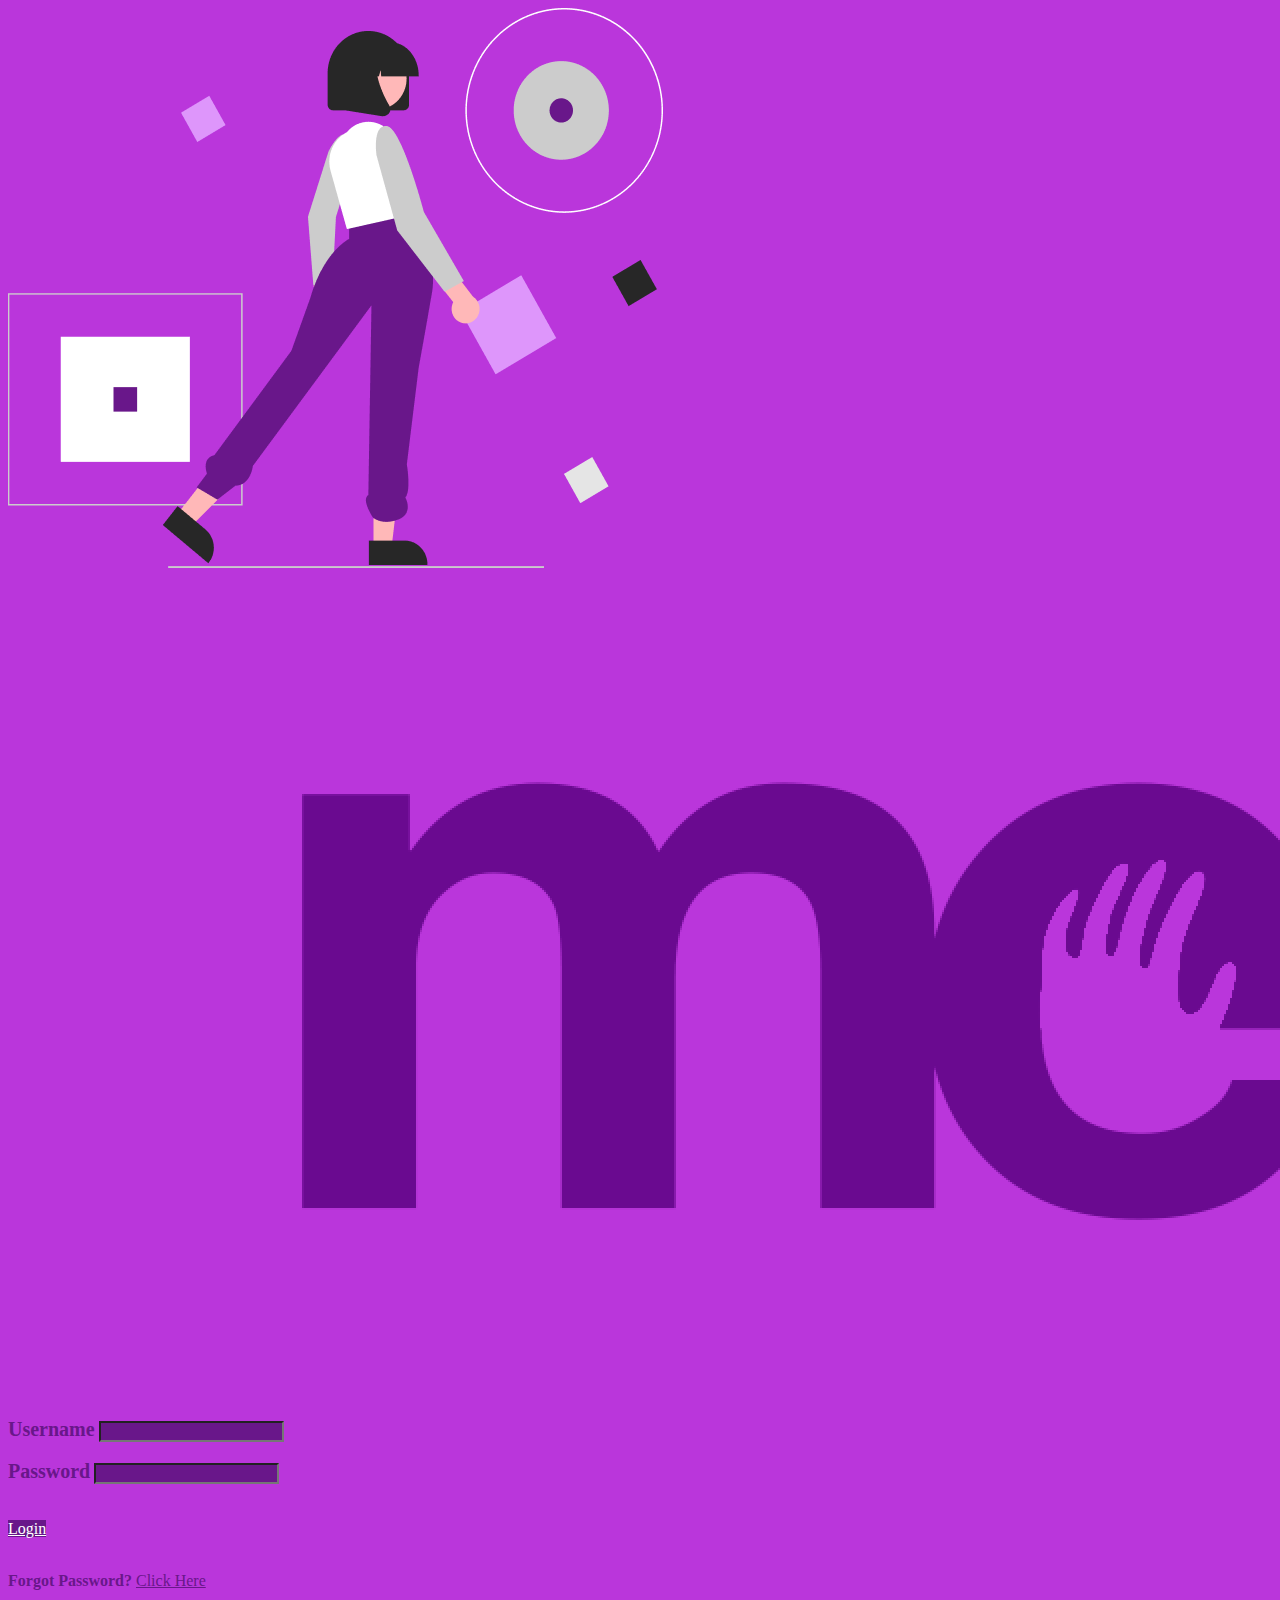
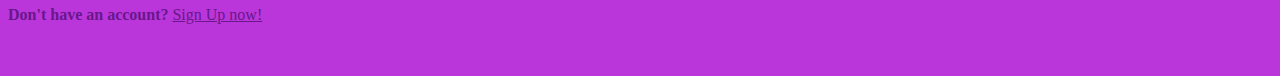
<file: login.html>
<!DOCTYPE html>
<html lang="en">

<head>
    <meta charset="UTF-8">
    <meta http-equiv="X-UA-Compatible" content="IE=edge">
    <meta name="viewport" content="width=device-width, initial-scale=1.0">
    <title>Login Form</title>
    <link href="https://cdn.jsdelivr.net/npm/bootstrap@5.0.2/dist/css/bootstrap.min.css" rel="stylesheet" integrity="sha384-EVSTQN3/azprG1Anm3QDgpJLIm9Nao0Yz1ztcQTwFspd3yD65VohhpuuCOmLASjC" crossorigin="anonymous">
    <link rel="stylesheet" href="style.css">
</head>

<body style="background: rgb(186, 54, 219);">
    <section class="container-fluid d-flex align-items-center main-wrapper">
        <div class="container">
            <div class="row d-flex align-items-center">
                <div class="col-md-6 px-md-5">
                    <img src="images/loging.png" alt="Login Img" class="img-fluid">
                </div>
                <div class="col-md-6">
                    <div class="row rounded bg-white shadow justify-content-center">
                        <div class="col-md-10 p-0">
                            <img src="images/mee.png" alt="logo img" class="img-fluid">
                        </div>
                        <form class="px-md-5 px-2">
                            <div class="col-md-12 ">
                                <div class="form-group">
                                    <label style="color: #69178A; font-size: 20px;" for="username"><b>Username</b></label>
                                    <input type="username" class="form-control rounded-pill" style="background: #69178A; color: #fff;">
                                </div> <br>
                                <div class="form-group">
                                    <label style="color: #69178A; font-size: 20px;" for="username"><b>Password</b></label>
                                    <input type="password" class="form-control rounded-pill" style="background: #69178A; color: #fff;">
                                </div> <br><br>
                                <div class="login-btn d-flex justify-content-md-left justify-content-center">

                                    <a href="input_details/fillup.html" class=" col-md-4 btn md-md-0 mb-3 rounded-pill" style="background: #69178A; color: #fff;" value="Login">Login</a>
                                </div> <br>
                                <div class="text">
                                    <p class="d-flex justify-content-md-left justify-content-center" style="color: #69178A;"><b>Forgot Password? </b><a href="#" style="color: #69178A;">  Click Here</a></p>
                                    <p class="d-flex justify-content-md-left justify-content-center" style="color: #69178A;"><b>Don't have an account? </b><a href="register.html" style="color: #69178A;">  Sign Up now!</a></p>
                                    <br><br>
                                </div>
                            </div>
                        </form>
                    </div>
                </div>
            </div>
        </div>
    </section>
</body>

</html>
</file>
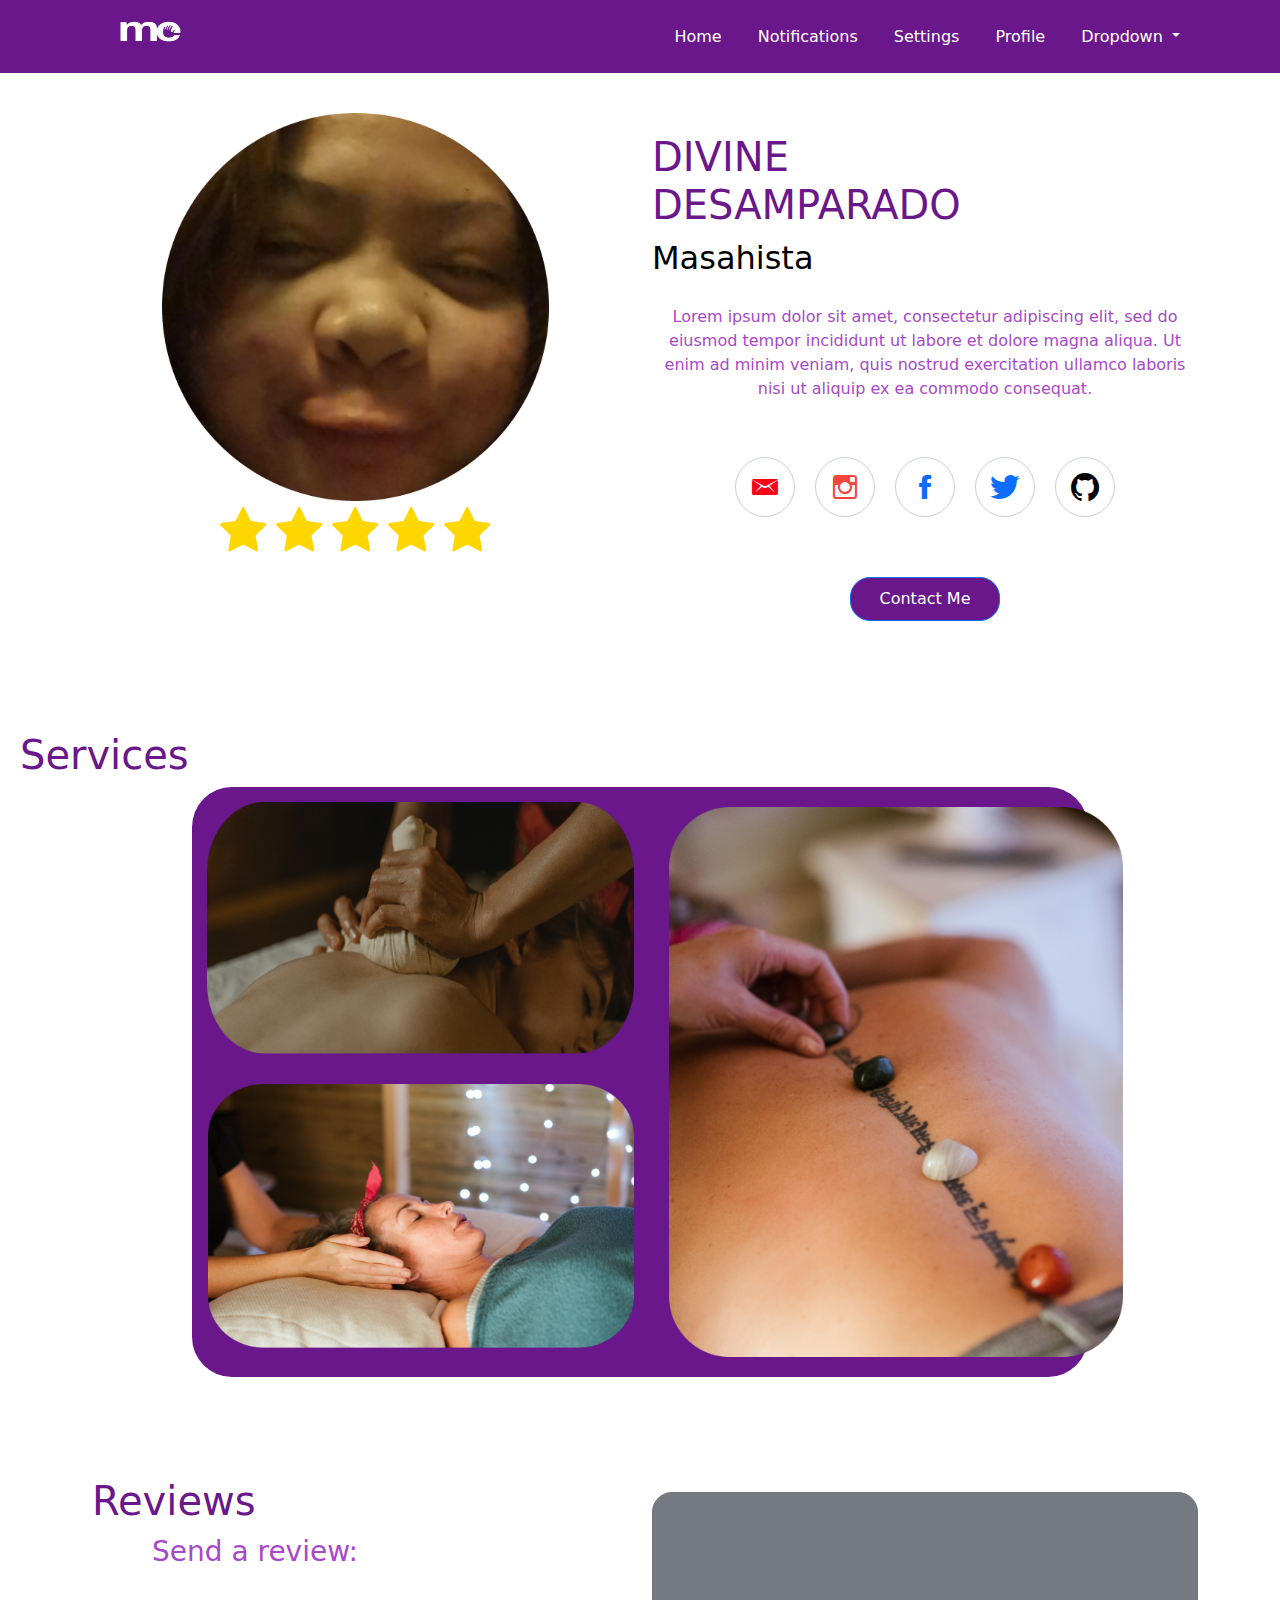
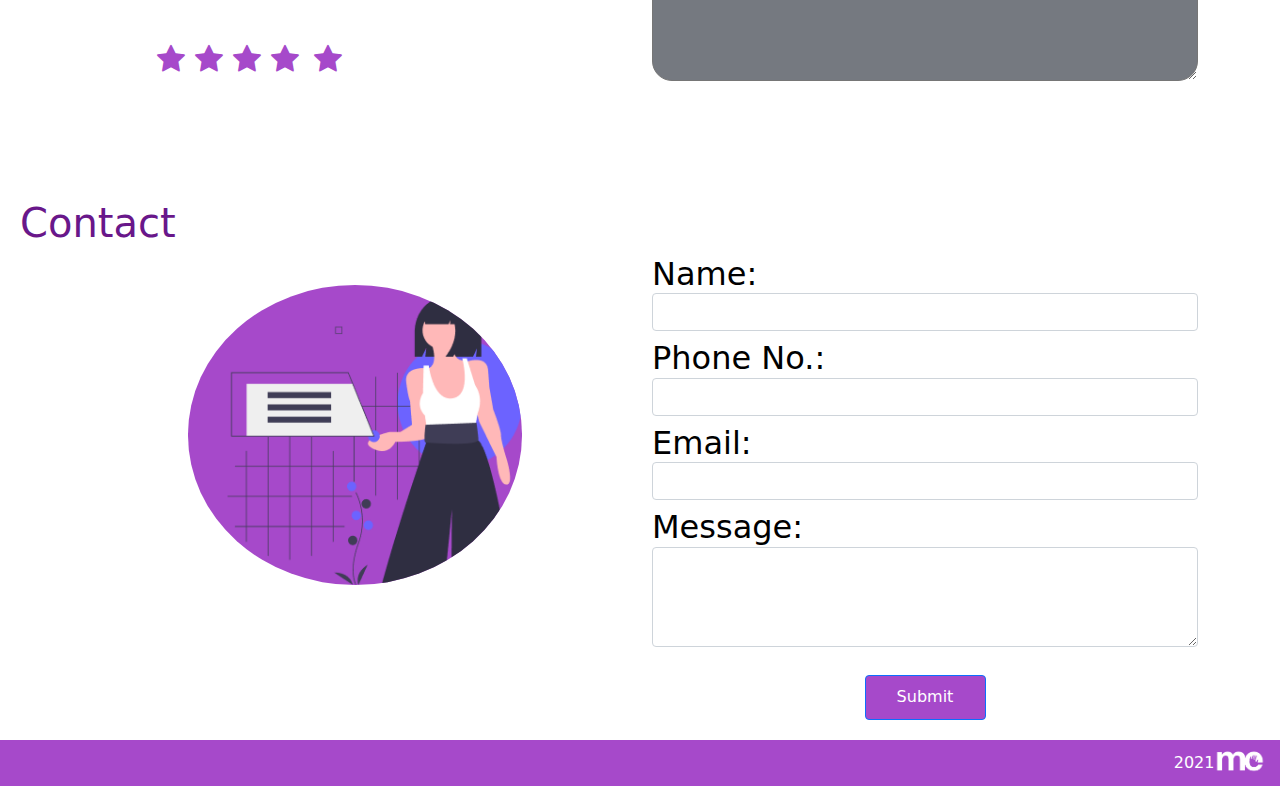
<file: services/services.html>
<!DOCTYPE html>
<html lang="en">

<head>
    <meta charset="utf-8">
    <meta name="viewport" content="width=device-width, initial-scale=1.0, shrink-to-fit=no">
    <title>services</title>
    <link rel="stylesheet" href="assets/bootstrap/css/bootstrap.min.css?h=4943a7ae9ba2ba4376629ea6a2851a10">
    <link rel="stylesheet" href="assets/fonts/font-awesome.min.css?h=a436bee1e5ae414f98db7ca13adfd7c0">
    <link rel="stylesheet" href="assets/fonts/ionicons.min.css?h=a436bee1e5ae414f98db7ca13adfd7c0">
    <link rel="stylesheet" href="assets/css/styles.min.css?h=c0c223d1b2c7bab008af89eb4b2ffcca">
</head>

<body style="padding: 0px;margin: 0px;height: 2258px;color: rgb(166, 73, 202);">
    <!-- Start: Navigation Clean -->
    <nav class="navbar navbar-light navbar-expand-md navigation-clean" style="background: rgb(105,23,138);">
        <div class="container">
            <a class="navbar-brand" href="#" style="background: url(&quot;assets/img/GrabMe%20logo%201%203.png?h=6c7c6c34ecc978d82cd7bb86fdb471aa&quot;);"></a><button data-bs-toggle="collapse" class="navbar-toggler" data-bs-target="#navcol-1"><span class="visually-hidden">Toggle navigation</span><span class="navbar-toggler-icon"></span></button>
            <div class="collapse navbar-collapse" id="navcol-1">
                <picture><img class="img-fluid d-md-flex" src="assets/img/GrabMe%20logo%201%203.png?h=6c7c6c34ecc978d82cd7bb86fdb471aa" style="height: 41px;width: 104.7px;"></picture>
                <ul class="navbar-nav ms-auto">
                    <li class="nav-item"><a class="nav-link active" href="#" style="color: rgb(255,255,255);">Home</a></li>
                    <li class="nav-item"><a class="nav-link" href="#" style="color: rgb(255,255,255);">Notifications</a></li>
                    <li class="nav-item"><a class="nav-link" href="#" style="color: rgb(255,255,255);">Settings</a></li>
                    <li class="nav-item"><a class="nav-link" href="#" style="color: rgb(255,255,255);">Profile</a></li>
                    <li class="nav-item dropdown"><a class="dropdown-toggle nav-link" aria-expanded="false" data-bs-toggle="dropdown" href="#" style="color: rgb(255,255,255);">Dropdown </a>
                        <div class="dropdown-menu"><a class="dropdown-item" href="#">First Item</a><a class="dropdown-item" href="#">Second Item</a><a class="dropdown-item" href="#">Third Item</a></div>
                    </li>
                </ul>
            </div>
        </div>
    </nav>
    <!-- End: Navigation Clean -->
    <!-- Start: 1 Row 2 Columns -->
    <div class="container">
        <div class="row">
            <div class="col-md-6">
                <div class="d-lg-flex justify-content-lg-center align-items-lg-center"><img class="img-fluid d-inline-flex" src="assets/img/239546061_974105316765759_3846843222483721663_n%201.png?h=f641f4b29b86afb1305cd4f5fdc37483" style="width: 387px;height: 387.5px;margin-top: 40px;"></div>
                <div class="text-center"><i class="fa fa-star" style="font-size: 50px;color: gold;margin: 5px;"></i><i class="fa fa-star" style="font-size: 50px;color: gold;margin: 5px;"></i><i class="fa fa-star" style="font-size: 50px;color: gold;margin: 5px;"></i><i class="fa fa-star"
                        style="font-size: 50px;color: gold;margin: 5px;"></i><i class="fa fa-star" style="font-size: 50px;color: gold;margin: 5px;"></i></div>
            </div>
            <div class="col-md-6">
                <h1 class="d-inline-flex mb-auto" style="color: rgb(105,23,138);margin-top: 60px;width: 100%;font-size: 72;">DIVINE <br>DESAMPARADO</h1>
                <h2 class="d-inline-flex align-items-lg-end" style="width: 100%;margin-top: 10px;color: rgb(0,0,0);">Masahista</h2>
                <p class="text-center d-inline-flex" style="margin-top: 20px;width: 100%;">Lorem ipsum dolor sit amet, consectetur adipiscing elit, sed do eiusmod tempor incididunt ut labore et dolore magna aliqua. Ut enim ad minim veniam, quis nostrud exercitation ullamco laboris nisi ut aliquip ex ea commodo consequat.</p>
                <!-- Start: Social Icons -->
                <div class="d-lg-flex justify-content-lg-center align-items-lg-center social-icons" style="height: 20px;"><a href="#"><i class="icon ion-email" style="color: rgb(255,0,24);"></i></a><a href="#"><i class="icon ion-social-instagram-outline" style="color: rgb(244,70,59);"></i></a><a href="#"><i class="icon ion-social-facebook" style="color: var(--bs-blue);"></i></a>
                    <a href="#"><i class="icon ion-social-twitter" style="color: var(--bs-blue);"></i></a><a href="#"><i class="icon ion-social-github" style="color: rgb(3,3,3);"></i></a></div>
                <!-- End: Social Icons -->
                <div style="text-align: center;margin: 20px;"><button class="btn btn-primary" type="button" style="width: 150.5px;height: 44px;border-radius: 20px;background: rgb(105,23,138);">Contact Me</button></div>
            </div>
        </div>
    </div>
    <!-- End: 1 Row 2 Columns -->
    <h1 style="margin-top: 90px;color: rgb(105,23,138);margin-left: 20px;">Services</h1>
    <div class="d-flex" style="background: rgb(105,23,138);border-radius: 40px;width: 70%;margin: auto;">
        <div style="text-align: center;"><img src="assets/img/pexels-tima-miroshnichenko-6187430%201.png?h=6fb28de2e6cfb2977b4fd385e11b0d14" style="width: 427px;height: 251.5px;margin: 15px;"><img src="assets/img/pexels-anete-lusina-5240700%201.png?h=c489874163df5fe25fa6c82517d547de"
                style="width: 426px;height: 263.9px;margin: 15px;"></div>
        <div><img src="assets/img/pexels-anete-lusina-5240697%201.png?h=90c72d15823b653b89ae3b567b33dacf" style="margin: 20px;height: 550px;"></div>
    </div>
    <!-- Start: 1 Row 2 Columns -->
    <div class="container" style="border-color: rgba(33,37,41,0.67);">
        <div class="row">
            <div class="col-md-6">
                <h1 style="margin-top: 100px;margin-left: 10px;color: rgb(105,23,138);">Reviews</h1>
                <h3 style="margin-top: 10px;margin-left: 70px;">Send a review:</h3>
                <div style="margin: 70px;"><i class="fa fa-star" style="font-size: 30px;margin: 5px;"></i><i class="fa fa-star" style="font-size: 30px;margin: 5px;"></i><i class="fa fa-star" style="font-size: 30px;margin: 5px;"></i><i class="fa fa-star" style="font-size: 30px;margin: 5px;"></i>
                    <i class="fa fa-star" style="font-size: 30px;margin: 5px;"></i>
                </div>
            </div>
            <div class="col-md-6" style="margin-top: 115px;"><textarea style="width: 100%;height: 189px;background: #757980;border-radius: 20px;"></textarea></div>
        </div>
    </div>
    <!-- End: 1 Row 2 Columns -->
    <h1 style="margin-top: 50px;margin-left: 20px;color: rgb(105,23,138);">Contact</h1>
    <!-- Start: 1 Row 2 Columns -->
    <div class="container">
        <div class="row">
            <div class="col-md-6">
                <div style="text-align: center;"><img class="rounded-circle" src="assets/img/undraw_services_5tv9%201.png?h=872754a098318669c43b1632fd2c20df" style="background: rgb(166, 73, 202);height: 300px;margin-top: 30px;"></div>
            </div>
            <div class="col-md-6">
                <form>
                    <h2 style="color: rgb(0,0,0);">Name:&nbsp;&nbsp;<input class="form-control" type="text"></h2>
                    <h2 style="color: rgb(0,0,0);">Phone No.:&nbsp; &nbsp;<input class="form-control" type="text"></h2>
                    <h2 style="color: rgb(0,0,0);">Email:&nbsp;&nbsp;<input class="form-control" type="text"></h2>
                    <h2 style="color: rgb(0,0,0);">Message:<textarea class="form-control" style="height: 100px;"></textarea></h2>
                    <div style="text-align: center;"><button class="btn btn-primary text-center" type="button" style="background: rgb(166, 73, 202);margin: 20px;width: 121px;height: 45px;">Submit</button></div>
                </form>
            </div>
        </div>
    </div>
    <!-- End: 1 Row 2 Columns -->
    <div style="color: rgb(166, 73, 202);background: rgb(166, 73, 202);text-align: right;">
        <h6 style="color: rgb(255,255,255);">2021<img src="assets/img/GrabMe%20logo%201%203.png?h=6c7c6c34ecc978d82cd7bb86fdb471aa" style="margin-top: 6px;height: 40px;margin-left: -14px;"></h6>
    </div>
    <script src="assets/bootstrap/js/bootstrap.min.js?h=0de0a05340ecfd010938b6967a030757"></script>
</body>

</html>
</file>
<file: style.css>
.main-wrapper{
    height: 100vh;
}
.content{
    height: 100vh;
}
.fa{
    padding: 11px;
    width: 38px;
    text-align: center;
    text-decoration: none;
    margin:  1px 3px;
    border-radius: 50%;
}
.fa-facebook{
    background: rgb(104, 70, 255);
    color: #fff;
}
.fa-twitter{
    background: rgb(70, 203, 255);
    color: #fff;
}
.fa-envelope{
    background: rgb(255, 255, 255);
    color: rgb(163, 14, 14);
}
.fa-instagram{
    background: rgb(202, 12, 85);
    color: #fff;
}
.fa-github{
    background: rgb(0, 0, 0);
    color: rgb(101, 113, 117);
}
</file>
<file: services/assets/css/styles.min.css>
.footer-clean{padding:50px 0;background-color:#fff;color:#4b4c4d}.footer-clean h3,.footer-dark h3{margin-top:0;margin-bottom:12px;font-weight:700;font-size:16px}.footer-clean ul,.footer-dark ul{padding:0;list-style:none;line-height:1.6;font-size:14px;margin-bottom:0}.footer-clean ul a{color:inherit;text-decoration:none;opacity:.8}.footer-clean ul a:hover{opacity:1}.footer-clean .item.social{text-align:right}@media (max-width:768px){.footer-clean .item.social{text-align:center}}.footer-clean .item.social>a{font-size:24px;width:40px;height:40px;line-height:40px;display:inline-block;text-align:center;border-radius:50%;border:1px solid #ccc;margin-left:10px;margin-top:22px;color:inherit;opacity:.75}.footer-clean .item.social>a:hover,.footer-dark .item.social>a:hover{opacity:.9}.footer-clean .copyright{margin-top:14px;margin-bottom:0;font-size:13px;opacity:.6}.footer-dark{padding:50px 0;color:#f0f9ff;background-color:#282d32}.footer-dark ul a{color:inherit;text-decoration:none;opacity:.6}.footer-dark ul a:hover{opacity:.8}.footer-dark .item.text{margin-bottom:36px}.footer-dark .item.text p{opacity:.6;margin-bottom:0}.footer-dark .item.social{text-align:center}@media (max-width:991px){.footer-clean .item.social>a{margin-top:40px}.footer-dark .item.social{text-align:center;margin-top:20px}}.footer-dark .item.social>a{font-size:20px;width:36px;height:36px;line-height:36px;display:inline-block;text-align:center;border-radius:50%;box-shadow:0 0 0 1px rgba(255,255,255,.4);margin:0 8px;color:#fff;opacity:.75}.footer-dark .copyright{text-align:center;padding-top:24px;opacity:.3;font-size:13px;margin-bottom:0}.navigation-clean,.navigation-clean-button,.navigation-clean-search{background:#fff;padding-top:.75rem;padding-bottom:.75rem;color:#333;border-radius:0;box-shadow:none;border:none;margin-bottom:0}.navigation-clean .navbar-brand,.navigation-clean-button .navbar-brand,.navigation-clean-search .navbar-brand{font-weight:700;color:inherit}.navigation-clean .navbar-brand:hover,.navigation-clean-button .navbar-brand:hover,.navigation-clean-search .navbar-brand:hover{color:#222}.navigation-clean .navbar-toggler,.navigation-clean-button .navbar-toggler,.navigation-clean-search .navbar-toggler{border-color:#ddd;color:#888}.navigation-clean .navbar-toggler:focus,.navigation-clean .navbar-toggler:hover,.navigation-clean-button .navbar-toggler:focus,.navigation-clean-button .navbar-toggler:hover,.navigation-clean-search .navbar-toggler:focus,.navigation-clean-search .navbar-toggler:hover{background:0 0}.navigation-clean-button.navbar-light .navbar-nav a.active,.navigation-clean-button.navbar-light .navbar-nav a.active:focus,.navigation-clean-button.navbar-light .navbar-nav a.active:hover,.navigation-clean-search.navbar-light .navbar-nav a.active,.navigation-clean-search.navbar-light .navbar-nav a.active:focus,.navigation-clean-search.navbar-light .navbar-nav a.active:hover,.navigation-clean.navbar-light .navbar-nav .nav-link.active,.navigation-clean.navbar-light .navbar-nav .nav-link.active:focus,.navigation-clean.navbar-light .navbar-nav .nav-link.active:hover{color:#8f8f8f;box-shadow:none;background:0 0;pointer-events:none}.navigation-clean-button.navbar .navbar-nav .nav-link,.navigation-clean-search.navbar .navbar-nav .nav-link,.navigation-clean.navbar .navbar-nav .nav-link{padding-left:18px;padding-right:18px}.navigation-clean-button.navbar-light .navbar-nav .nav-link,.navigation-clean-search.navbar-light .navbar-nav .nav-link,.navigation-clean.navbar-light .navbar-nav .nav-link{color:#465765}.navigation-clean-button.navbar-light .navbar-nav .nav-link:focus,.navigation-clean-button.navbar-light .navbar-nav .nav-link:hover,.navigation-clean-search.navbar-light .navbar-nav .nav-link:focus,.navigation-clean-search.navbar-light .navbar-nav .nav-link:hover,.navigation-clean.navbar-light .navbar-nav .nav-link:focus,.navigation-clean.navbar-light .navbar-nav .nav-link:hover{color:#37434d!important;background-color:transparent}.navigation-clean .navbar-nav>li>.dropdown-menu{margin-top:-5px;box-shadow:none;background-color:#fff;border-radius:2px}.navigation-clean .dropdown-menu .dropdown-item,.navigation-clean .dropdown-menu .dropdown-item:focus{line-height:2;color:#37434d}.navigation-clean .dropdown-menu .dropdown-item:focus,.navigation-clean .dropdown-menu .dropdown-item:hover,.navigation-clean-button .dropdown-menu .dropdown-item:focus,.navigation-clean-button .dropdown-menu .dropdown-item:hover{background:#eee;color:inherit}.navigation-clean-button .navbar-nav a.active,.navigation-clean-button .navbar-nav>.show>a,.navigation-clean-search .navbar-nav a.active,.navigation-clean-search .navbar-nav>.show>a{background:0 0;box-shadow:none}.navigation-clean-button .navbar-nav>li>.dropdown-menu{margin-top:-5px;box-shadow:0 4px 8px rgba(0,0,0,.1);background-color:#fff;border-radius:2px}.navigation-clean-button .dropdown-menu .dropdown-item,.navigation-clean-button .dropdown-menu .dropdown-item:focus{line-height:2;font-size:14px;color:#37434d}.navigation-clean-button .actions .login{margin-right:1rem;text-decoration:none;color:#465765}.navigation-clean-button .navbar-text .action-button,.navigation-clean-button .navbar-text .action-button:active,.navigation-clean-button .navbar-text .action-button:hover{background:#56c6c6;border-radius:20px;font-size:inherit;color:#fff;box-shadow:none;border:none;text-shadow:none;padding:.5rem 1rem;transition:background-color .25s;font-size:inherit}.navigation-clean-button .navbar-text .action-button:hover,.navigation-clean-search .action-button:focus,.navigation-clean-search .action-button:hover{background:#66d7d7}@media (min-width:768px){.navigation-clean,.navigation-clean-button,.navigation-clean-search{padding-top:1rem;padding-bottom:1rem}}.navigation-clean-search .navbar-collapse,.navigation-clean-search .search-form{border-top-color:#ddd}.navigation-clean-button .action-button:active,.navigation-clean-search .action-button{background:#56c6c6;border-radius:20px;font-size:inherit;color:#fff!important;box-shadow:none;border:none;text-shadow:none;padding:8px 20px;transition:background-color .25s}.navigation-clean-search .search-form label{color:#ccc}.navigation-clean-search .search-form .search-field{background:0 0;border:none;border-bottom:1px solid transparent;border-radius:0;color:#ccc;box-shadow:none;color:inherit;transition:border-bottom-color .3s}.navigation-clean-search .search-form .search-field:focus{border-bottom:1px solid #ccc}.social-icons{color:#313437;background-color:#fff;text-align:center;padding:70px 0}@media (max-width:767px){.footer-clean .item,.footer-dark .item:not(.social){text-align:center;padding-bottom:20px}.footer-clean .item.social>a{margin-top:10px}.footer-dark .item.text{margin-bottom:0}.navigation-clean-search .search-form .search-field{display:inline-block;width:80%}.social-icons{padding:50px 0}}.social-icons i{font-size:32px;display:inline-block;color:#757980;margin:0 10px;width:60px;height:60px;border:1px solid #c8ced7;text-align:center;border-radius:50%;line-height:60px}
</file>
